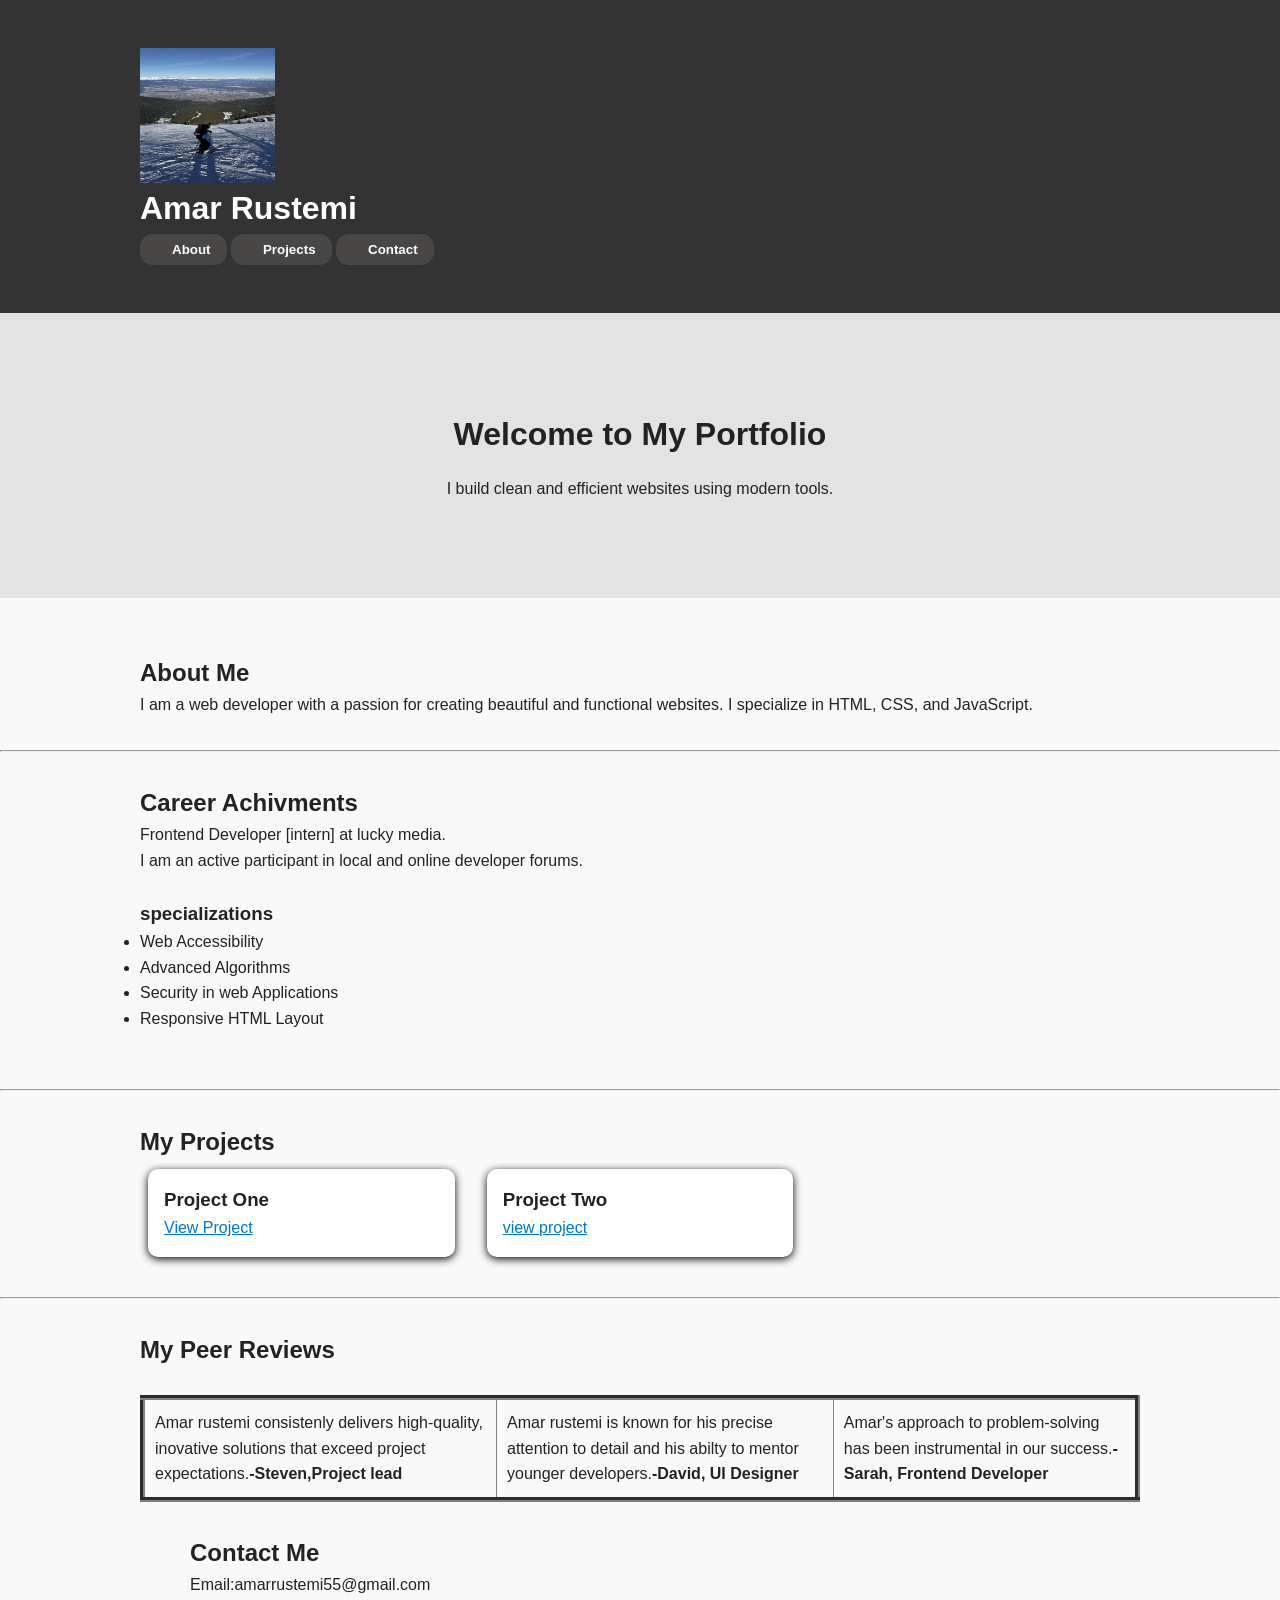
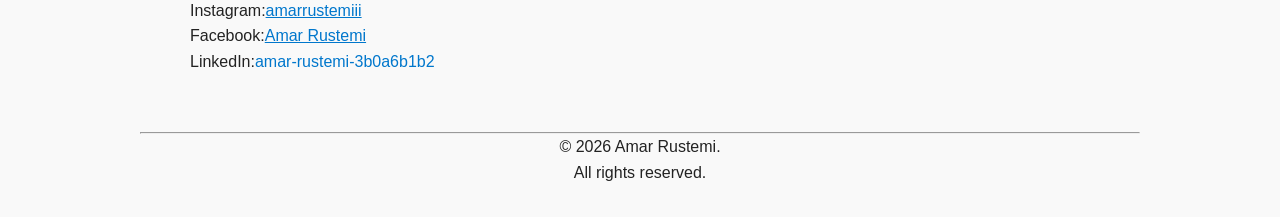
<file: index.html>
<!DOCTYPE html>
<html lang="en">
<head>
    <meta charset="UTF-8">
    <meta name="viewport" content="width=device-width, initial-scale=1.0">
    <title>Portfolio</title>
    <link rel="stylesheet" href="./style.css">
        <link rel="icon" type="image/jpg" href="img/sample-1.jpg">
            <link rel="icon" type="image/png" href="img/favicon.png">

</head>
<body>
    
    <header>
        <div class="container">
            <div class="pf">
            <img src="img/IMG_0380.jpeg" height="135" width="135">
            </div>
            <h1>Amar Rustemi</h1>
            <nav>
                <button><a herf="#about">About</a></button>
                <button><a href="#projects">Projects</a></button>
                <button><a href="#contact" >Contact</a></button>
            </nav>
        </div>
    </header>
    <section id="hero">
        <div class="container">
            <h2>Welcome to My Portfolio</h2>
            <p>I build clean and efficient websites using modern tools.</p>
        </div>
        
    </section>
    <section id="about" class="container">
        <h2>About Me</h2>
        <p>I am a web developer with a passion for creating beautiful and functional websites. I specialize in HTML, CSS, and JavaScript.</p>
    </section>
    <hr>
    <section id="Achivments" class="container">
     <h2>Career Achivments</h2>
     <p>Frontend Developer [intern] at lucky media.</p>
     <p>I am an active participant in local and online developer forums.</p>
     <br>
     <h3>specializations</h3>
      <ul>
        <li>Web Accessibility</li>
        <li>Advanced Algorithms</li>
        <li>Security in web Applications</li>
        <li>Responsive HTML Layout</li>
      </ul>
       <br>
    </section>
    <hr>
    <section id="projects" class="container">
        <h2>My Projects</h2>
       <div class="projects-grid">
        <div class="projects-card">
            <h3>Project One</h3>
            <a href="https://amarrustemiii.github.io/Blog-preview-card/"target="_blank">View Project</a>
            
        </div>
       <div class="project2">
         <h3>Project Two</h3>
         <a href="https://amarrustemiii.github.io/QR-code-project2/" target="_blank">view project</a>
       </div>
       </div>
    </section>
    <hr>
    <section id="Reviews" class="container">
    <h2>My Peer Reviews</h2>
    <br>
      <table border="5" width="100%">
        <tr>
            <td>
                Amar rustemi consistenly delivers high-quality,
                inovative solutions that exceed project expectations.<b>-Steven,Project lead</b>
            </td>
            <td>
            Amar rustemi is known for his precise attention to detail and his abilty to mentor younger developers.<b>-David, UI Designer</b>
            </td>
            <td>
                Amar's approach to problem-solving has been instrumental in our success.<b>- Sarah, Frontend Developer</b>
            </td>
        </tr>
      </table>
    <section id="Contact" class="container">
        <h2>Contact Me</h2>
        <p>Email:amarrustemi55@gmail.com</p>
        <p>Instagram:<a href ="https://www.instagram.com/amarrustemiii/" target="_blank">amarrustemiii</a></p>
        <p>Facebook:<a href="https://www.facebook.com/Amar Rustemi" target="_blank">Amar Rustemi</a></p>
        <p>LinkedIn:<a herf="https://www.linkedin.com/in/amar-rustemi-/" target="_blank">amar-rustemi-3b0a6b1b2</a></p>
    </section>
      <br><hr>
      <p style="text-align:center">© 2026 Amar Rustemi.<br> All rights reserved.</p>
</body>
</html>
</file>
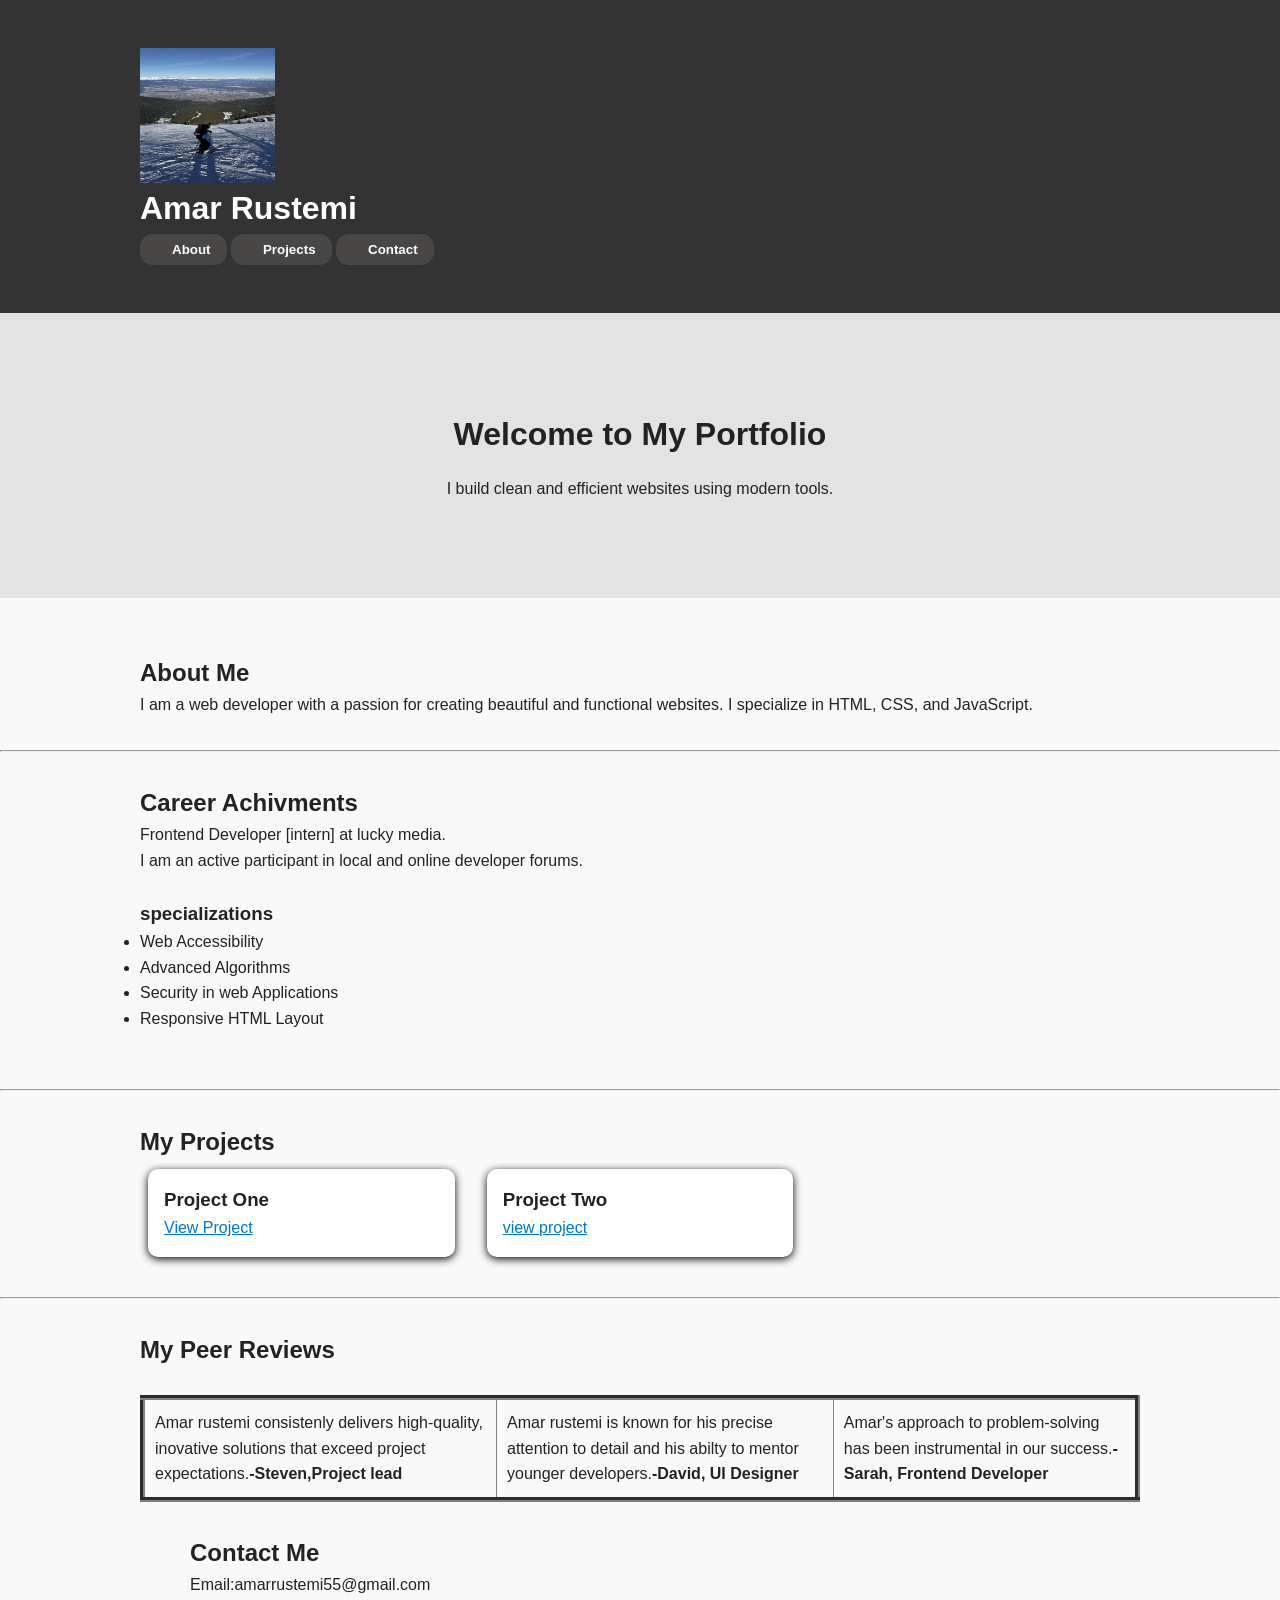
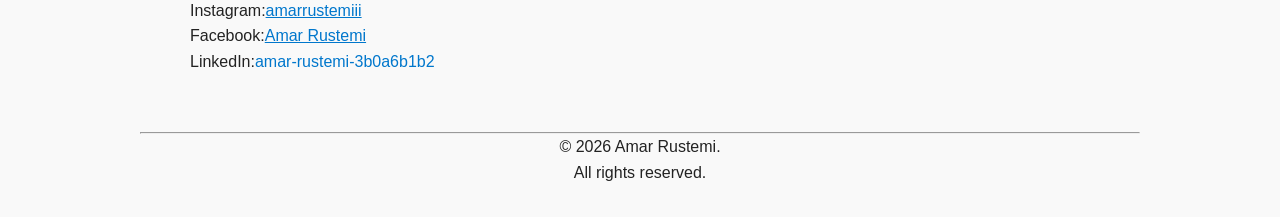
<file: portofoilo.html>
<!DOCTYPE html>
<html lang="en">
<head>
    <meta charset="UTF-8">
    <meta name="viewport" content="width=device-width, initial-scale=1.0">
    <title>Portfolio</title>
    <link rel="stylesheet" href="portofolio.css">
        <link rel="icon" type="image/jpg" href="img/sample-1.jpg">
<body>
    
    <header>
        <div class="container">
            <div class="pf">
            <img src="img/IMG_0380.jpeg" height="135" width="135">
            </div>
            <h1>Amar Rustemi</h1>
            <nav>
                <button><a herf="#about">About</a></button>
                <button><a href="#projects">Projects</a></button>
                <button><a href="#contact" >Contact</a></button>
            </nav>
        </div>
    </header>
    <section id="hero">
        <div class="container">
            <h2>Welcome to My Portfolio</h2>
            <p>I build clean and efficient websites using modern tools.</p>
        </div>
        
    </section>
    <section id="about" class="container">
        <h2>About Me</h2>
        <p>I am a web developer with a passion for creating beautiful and functional websites. I specialize in HTML, CSS, and JavaScript.</p>
    </section>
    <hr>
    <section id="Achivments" class="container">
     <h2>Career Achivments</h2>
     <p>Frontend Developer [intern] at lucky media.</p>
     <p>I am an active participant in local and online developer forums.</p>
     <br>
     <h3>specializations</h3>
      <ul>
        <li>Web Accessibility</li>
        <li>Advanced Algorithms</li>
        <li>Security in web Applications</li>
        <li>Responsive HTML Layout</li>
      </ul>
       <br>
    </section>
    <hr>
    <section id="projects" class="container">
        <h2>My Projects</h2>
       <div class="projects-grid">
        <div class="projects-card">
            <h3>Project One</h3>
            <a href="file:///C:/Users/Luka/OneDrive/Desktop/Praktik.html"target="_blank">View Project</a>
            
        </div>
       <div class="project2">
         <h3>Project Two</h3>
         <a href="#">view project</a>
       </div>
       </div>
    </section>
    <hr>
    <section id="Reviews" class="container">
    <h2>My Peer Reviews</h2>
    <br>
      <table border="5" width="100%">
        <tr>
            <td>
                Amar rustemi consistenly delivers high-quality,
                inovative solutions that exceed project expectations.<b>-Steven,Project lead</b>
            </td>
            <td>
            Amar rustemi is known for his precise attention to detail and his abilty to mentor younger developers.<b>-David, UI Designer</b>
            </td>
            <td>
                Amar's approach to problem-solving has been instrumental in our success.<b>- Sarah, Frontend Developer</b>
            </td>
        </tr>
      </table>
    <section id="Contact" class="container">
        <h2>Contact Me</h2>
        <p>Email:amarrustemi55@gmail.com</p>
        <p>Instagram:<a href ="https://www.instagram.com/amarrustemiii/" target="_blank">amarrustemiii</a></p>
        <p>Facebook:<a href="https://www.facebook.com/Amar Rustemi" target="_blank">Amar Rustemi</a></p>
        <p>LinkedIn:<a herf="https://www.linkedin.com/in/amar-rustemi-/" target="_blank">amar-rustemi-3b0a6b1b2</a></p>
    </section>
      <br><hr>
      <p style="text-align:center">© 2026 Amar Rustemi.<br> All rights reserved.</p>
</body>
</html>
</file>
<file: style.css>
*{
    margin: 0;
    padding: 0;
    box-sizing: border-box;
}
body{
    font-family: "Segoe UI",sans-serif;
    line-height: 1.6;
    color: #333;
    background-color: #f9f9f9;

}
.container{
    width: 90%;
    max-width: 1000px;
    margin: 0 auto;
    padding: 2rem 0;
}
header{
    background-color: #333;
    color: #fff;
    padding: 1rem 0;
}
header.container{
    display: flex;
    justify-content: space-between;
    align-items: center;
}
nav a{
    color: #fff;
    margin-left: 1rem;
    text-decoration: none;
    font-weight: bold;
}
#hero{
    background-color:#e3e3e3;
    text-align: center;
    padding: 4rem 2rem;
}
#hero h2{
    font-size: 2rem;
    margin-bottom: 1rem;
}
section{
    margin-bottom: 1.5rem;
    color: #222;
}
.projects-grid{
    display: grid;
    gap:1rem;
    grid-template-columns: repeat(auto-fill, minmax(250px, 1fr));
}
.projects-card{
    background-color: #fff;
    padding: 1rem;
    margin: 0.5rem;
    border-radius: 10px;
    box-shadow: 0 2px 8px rgba(0, 0, 0, 1.1);
}
footer{
    background-color: #333;
    color: #fff;
    text-align: center;
    padding: 1rem 0;
    margin-top: 2rem;
}
a{
    color:#0077cc;
}
@media (max-width: 600px) {
    header.container {
        flex-direction: column;
        align-items: flex-start;
    }
    nav a {
        margin-left: 0;
        margin-top: 0.5rem;
    }
   
}
button{
    background-color: #484746;
    color: #fff;
    border: none;
    padding: 0.5rem 1rem;
    border-radius: 13px;
    cursor: pointer;
    transition: background-color 0.3s ease;
}
button:hover{
    background-color: #3a3b3c;
    border-radius: 50px;
}
#Achivments{
    display: block;
  
}
table{
    border-collapse: collapse;
}
th, td{
    padding: 10px;
}


.pf{
        display: flex;
    justify-content: flex-start;

}
.project2{
    display: grid;
    background-color: #fff;
    padding: 1rem;
    margin: 0.5rem;
    border-radius: 10px;
    box-shadow: 0 2px 8px rgba(0, 0, 0, 1.1);
    
}
</file>
<file: portofolio.css>
*{
    margin: 0;
    padding: 0;
    box-sizing: border-box;
}
body{
    font-family: "Segoe UI",sans-serif;
    line-height: 1.6;
    color: #333;
    background-color: #f9f9f9;

}
.container{
    width: 90%;
    max-width: 1000px;
    margin: 0 auto;
    padding: 2rem 0;
}
header{
    background-color: #333;
    color: #fff;
    padding: 1rem 0;
}
header.container{
    display: flex;
    justify-content: space-between;
    align-items: center;
}
nav a{
    color: #fff;
    margin-left: 1rem;
    text-decoration: none;
    font-weight: bold;
}
#hero{
    background-color:#e3e3e3;
    text-align: center;
    padding: 4rem 2rem;
}
#hero h2{
    font-size: 2rem;
    margin-bottom: 1rem;
}
section{
    margin-bottom: 1.5rem;
    color: #222;
}
.projects-grid{
    display: grid;
    gap:1rem;
    grid-template-columns: repeat(auto-fill, minmax(250px, 1fr));
}
.projects-card{
    background-color: #fff;
    padding: 1rem;
    margin: 0.5rem;
    border-radius: 10px;
    box-shadow: 0 2px 8px rgba(0, 0, 0, 1.1);
}
footer{
    background-color: #333;
    color: #fff;
    text-align: center;
    padding: 1rem 0;
    margin-top: 2rem;
}
a{
    color:#0077cc;
}
@media (max-width: 600px) {
    header.container {
        flex-direction: column;
        align-items: flex-start;
    }
    nav a {
        margin-left: 0;
        margin-top: 0.5rem;
    }
   
}
button{
    background-color: #484746;
    color: #fff;
    border: none;
    padding: 0.5rem 1rem;
    border-radius: 13px;
    cursor: pointer;
    transition: background-color 0.3s ease;
}
button:hover{
    background-color: #3a3b3c;
    border-radius: 50px;
}
#Achivments{
    display: block;
  
}
table{
    border-collapse: collapse;
}
th, td{
    padding: 10px;
}


.pf{
        display: flex;
    justify-content: flex-start;

}
.project2{
    display: grid;
    background-color: #fff;
    padding: 1rem;
    margin: 0.5rem;
    border-radius: 10px;
    box-shadow: 0 2px 8px rgba(0, 0, 0, 1.1);
    
}
</file>
